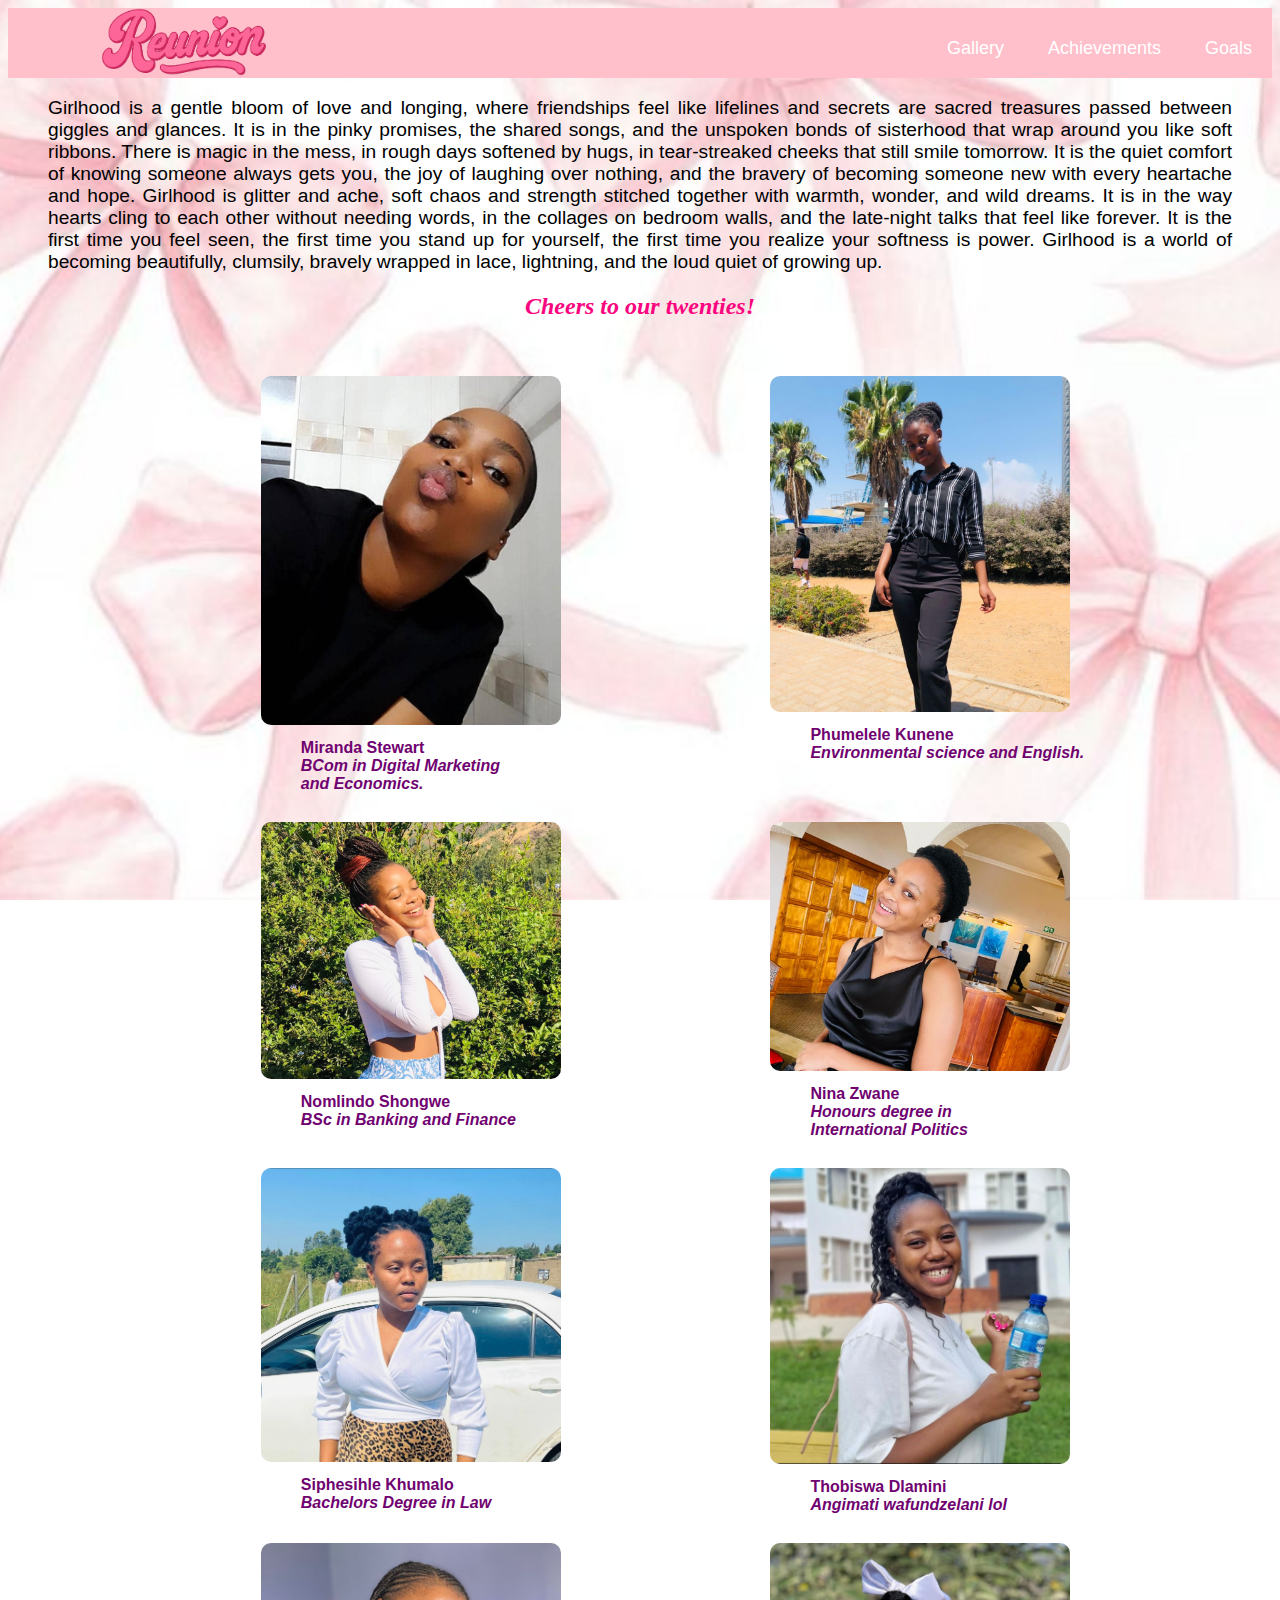
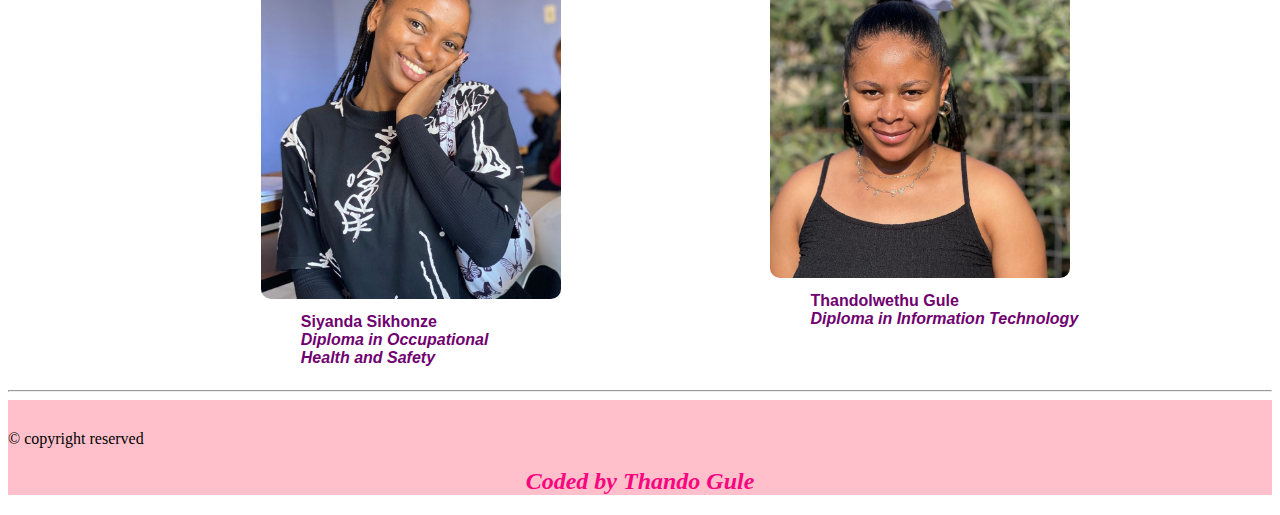
<file: index.html>
<!DOCTYPE html>
<html>
    <head>
        <meta charset="UTF-8">
        <meta name="viewport" content="width=device-width, initial-scale=1"> 
        <link rel="stylesheet" href="style.css"> 
        <title>Reunion?</title>
    </head>

    <body> 

            <img src="Images/logo.png" class="hello">
        <div id="menu"> 

            <a href="gallery.html" title="goes to gallery">Gallery</a>
            <a href="achievements.html">Achievements</a>
            <a href="goals.html">Goals</a>
        </div>

            <p>
                Girlhood is a gentle bloom of love and longing, where friendships feel like lifelines 
                and secrets are sacred treasures passed between giggles and glances. It is in the pinky 
                promises, the shared songs, and the unspoken bonds of sisterhood that wrap around you 
                like soft ribbons. There is magic in the mess, in rough days softened by hugs, in 
                tear-streaked cheeks that still smile tomorrow. It is the quiet comfort of knowing someone 
                always gets you, the joy of laughing over nothing, and the bravery of becoming someone 
                new with every heartache and hope. Girlhood is glitter and ache, soft chaos and strength 
                stitched together with warmth, wonder, and wild dreams.
                It is in the way hearts cling to each other without needing words, in the collages on bedroom
                walls, and the late-night talks that feel like forever.
                It is the first time you feel seen, the first time you stand up for yourself, the first 
                time you realize your softness is power.
                Girlhood is a world of becoming beautifully, clumsily, bravely wrapped in lace, lightning, 
                and the loud quiet of growing up.
            </p>
   
    <h2 style="text-align: center;">Cheers to our twenties!</h2>
    <br/>
    <br/>
    
        <div class="gallery">
            <div class="grid">  
                <div class="friends">
            <a href="Miranda.html" title="The glue of the group"><img src="Images/mimie-1.jpeg"/></a>
            <p class="caption"><b>Miranda Stewart</b><br/><i>BCom in Digital Marketing 
                <br/> and Economics.</i></p>
            </div>
            

            <div class="friends">
            <a href="Phumelele.html"title="The compassionate one in the group"><img src="Images/phumelele-1.jpeg"/></a>
            <p class="caption"><b>Phumelele Kunene</b><br/><i>Environmental science and English.</i></p>
            
        </div>
           
            <div class="friends">
            <a href="Nomlindo.html" title="The detective in the group"><img src="Images/nomlindo-2.jpeg"/></a>
            <p class="caption"><b>Nomlindo Shongwe</b><br/><i>BSc in Banking and Finance</i></p>
        </div>
            
            <div class="friends">
            <a href="Nina.html" title="The housewife of the group"><img src="Images/nina-4.jpeg"/></a>
            <p class="caption"><b>Nina Zwane</b><br/><i>Honours degree in <br/>International Politics</i></p>
        </div>

        <div class="friends">
            <a href="Siphesihle.html"title="The celebrity in the group"><img src="Images/sphe-7.jpeg"/></a>
            <p class="caption"><b>Siphesihle Khumalo</b><br/><i>Bachelors Degree in Law</i></p>
        </div>

        <div class="friends">
            <a href="Thobiswa.html"title="The main character of the group"><img src="Images/thobiswa-2.jpeg"/></a>
            <p class="caption"><b>Thobiswa Dlamini</b><br/><i>Angimati wafundzelani lol</i></p>
        </div>

        <div class="friends">
            <a href="Siyanda.html"title="The certified survivor of the group"><img src="Images/siyanda-2.jpeg"/></a>
            <p class="caption"><b>Siyanda Sikhonze</b><br/><i>Diploma in Occupational<br/> Health and Safety</i></p>
        </div>

        <div class="friends">
            <a href="Thando.html" title="The wildcard in the group"><img src="Images/thando-1.jpeg"/></a>
            <p class="caption"><b>Thandolwethu Gule</b><br/><i>Diploma in Information Technology</i></p>
        </div>

        </div>
            </div>
             <br/>
                <br/>

            <hr>
            <footer>
                &copy; copyright reserved
                
                <br/>
                <h2 style="text-align: center;">Coded by Thando Gule</h2>

            </footer>
    </body>

</html>
</file>
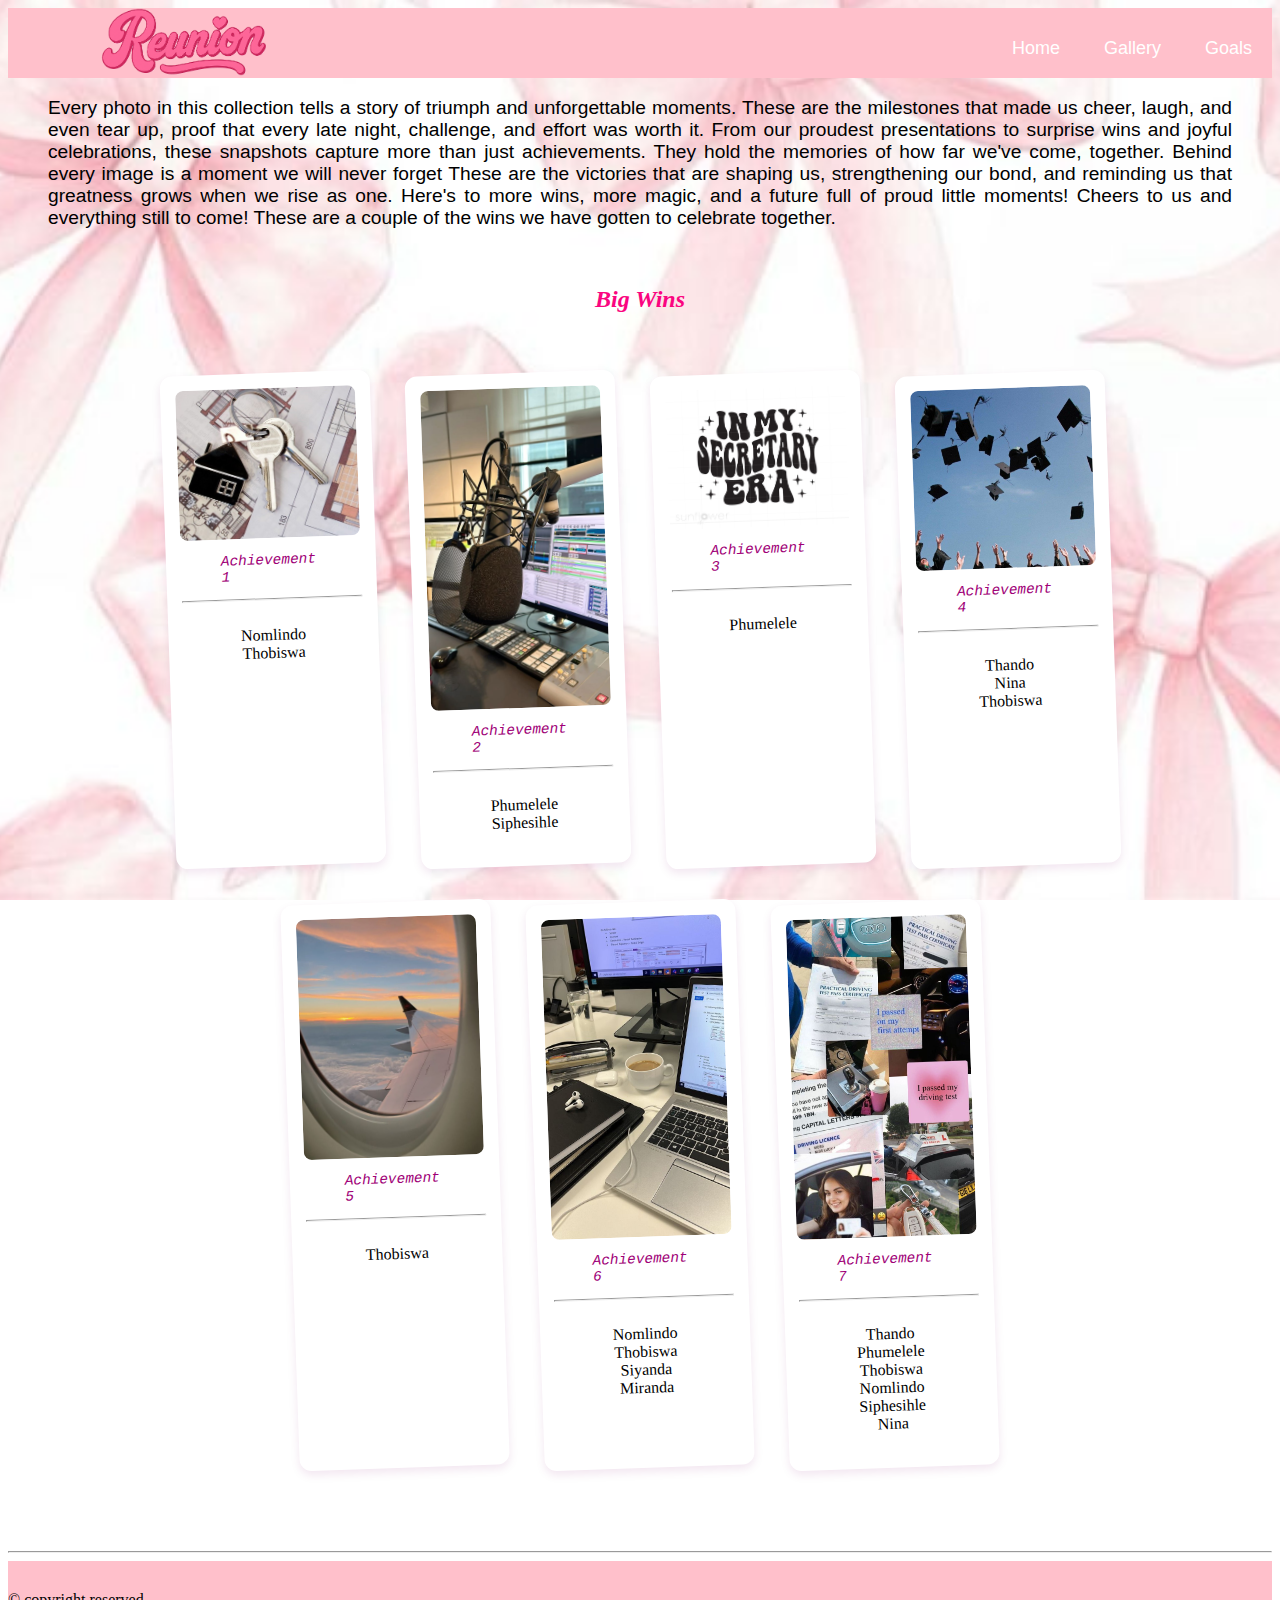
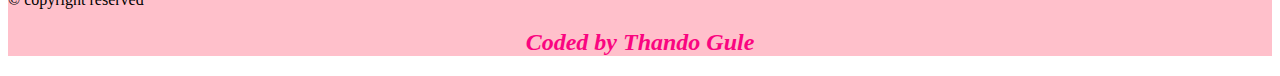
<file: achievements.html>
<!DOCTYPE html>
<html>
    <head>
        <link rel="stylesheet" href="style.css">
        <title>Achievements</title>
    </head>
    <body>

        <img src="Images/logo.png" class="hello">
        <div id="menu">
            <a href="index.html">Home</a>
            <a href="gallery.html">Gallery</a> 
            <a href="goals.html">Goals</a>
        </div> 

        
        <p>Every photo in this collection tells a story of triumph and unforgettable moments.
            These are the milestones that made us cheer, laugh, and even tear up, proof that every late night,
            challenge, and effort was worth it. From our proudest presentations to surprise wins and joyful celebrations,
            these snapshots capture more than just achievements. They hold the memories of how far we've come, together.
            Behind every image is a moment we will never forget 
            These are the victories that are shaping us, strengthening our bond, and reminding us
            that greatness grows when we rise as one.
            Here's to more wins, more magic, and a future full of proud little moments! 
            Cheers to us and everything still to come! These are a couple of the wins we have gotten to celebrate together.</p>
            <br/>

        <h2 style="text-align: center;">Big Wins</h2>

        <div class="polaroid-gallery">
            <div class="polaroid">
                <img src="Images/ach-1.jpg" alt="Achievement 1">
                <p class="polaroid-label">Achievement 1<hr><br/>Nomlindo <br/> Thobiswa</p>
            </div>
            <div class="polaroid">
                <img src="Images/ach-2.jpg" alt="Achievement 2">
                <p class="polaroid-label">Achievement 2<hr><br/>Phumelele<br/>Siphesihle</p>
            </div>
            <div class="polaroid">
                <img src="Images/ach-3.jpg" alt="Achievement 3">
                <p class="polaroid-label">Achievement 3<hr><br/>Phumelele</p>
            </div>
            <div class="polaroid">
                <img src="Images/ach-4.jpg" alt="Achievement 4">
                <p class="polaroid-label">Achievement 4<hr><br/>Thando<br/>Nina<br/>Thobiswa</p>
            </div>
            <div class="polaroid">
                <img src="Images/ach-5.jpg" alt="Achievement 5">
                <p class="polaroid-label">Achievement 5<hr><br/>Thobiswa</p>
            </div>
            <div class="polaroid">
                <img src="Images/ach-6.jpg" alt="Achievement 6">
                <p class="polaroid-label">Achievement 6<hr> <br/>Nomlindo<br/>Thobiswa<br/>Siyanda<br/>Miranda</p>
            </div>
            <div class="polaroid">
                <img src="Images/ach-7.jpg" alt="Achievement 7">
                <p class="polaroid-label">Achievement 7<hr> <br/>Thando<br/>Phumelele<br/>Thobiswa<br/>Nomlindo<br/>Siphesihle<br/>Nina</p>
            </div>
        </div>
       
                <br/>
                <br/>
            <hr>
                <footer>
                    &copy; copyright reserved
                    
                    <br/>
                    <h2 style="text-align: center;">Coded by Thando Gule </h2>
                </footer>
    </body>


</html>
</file>
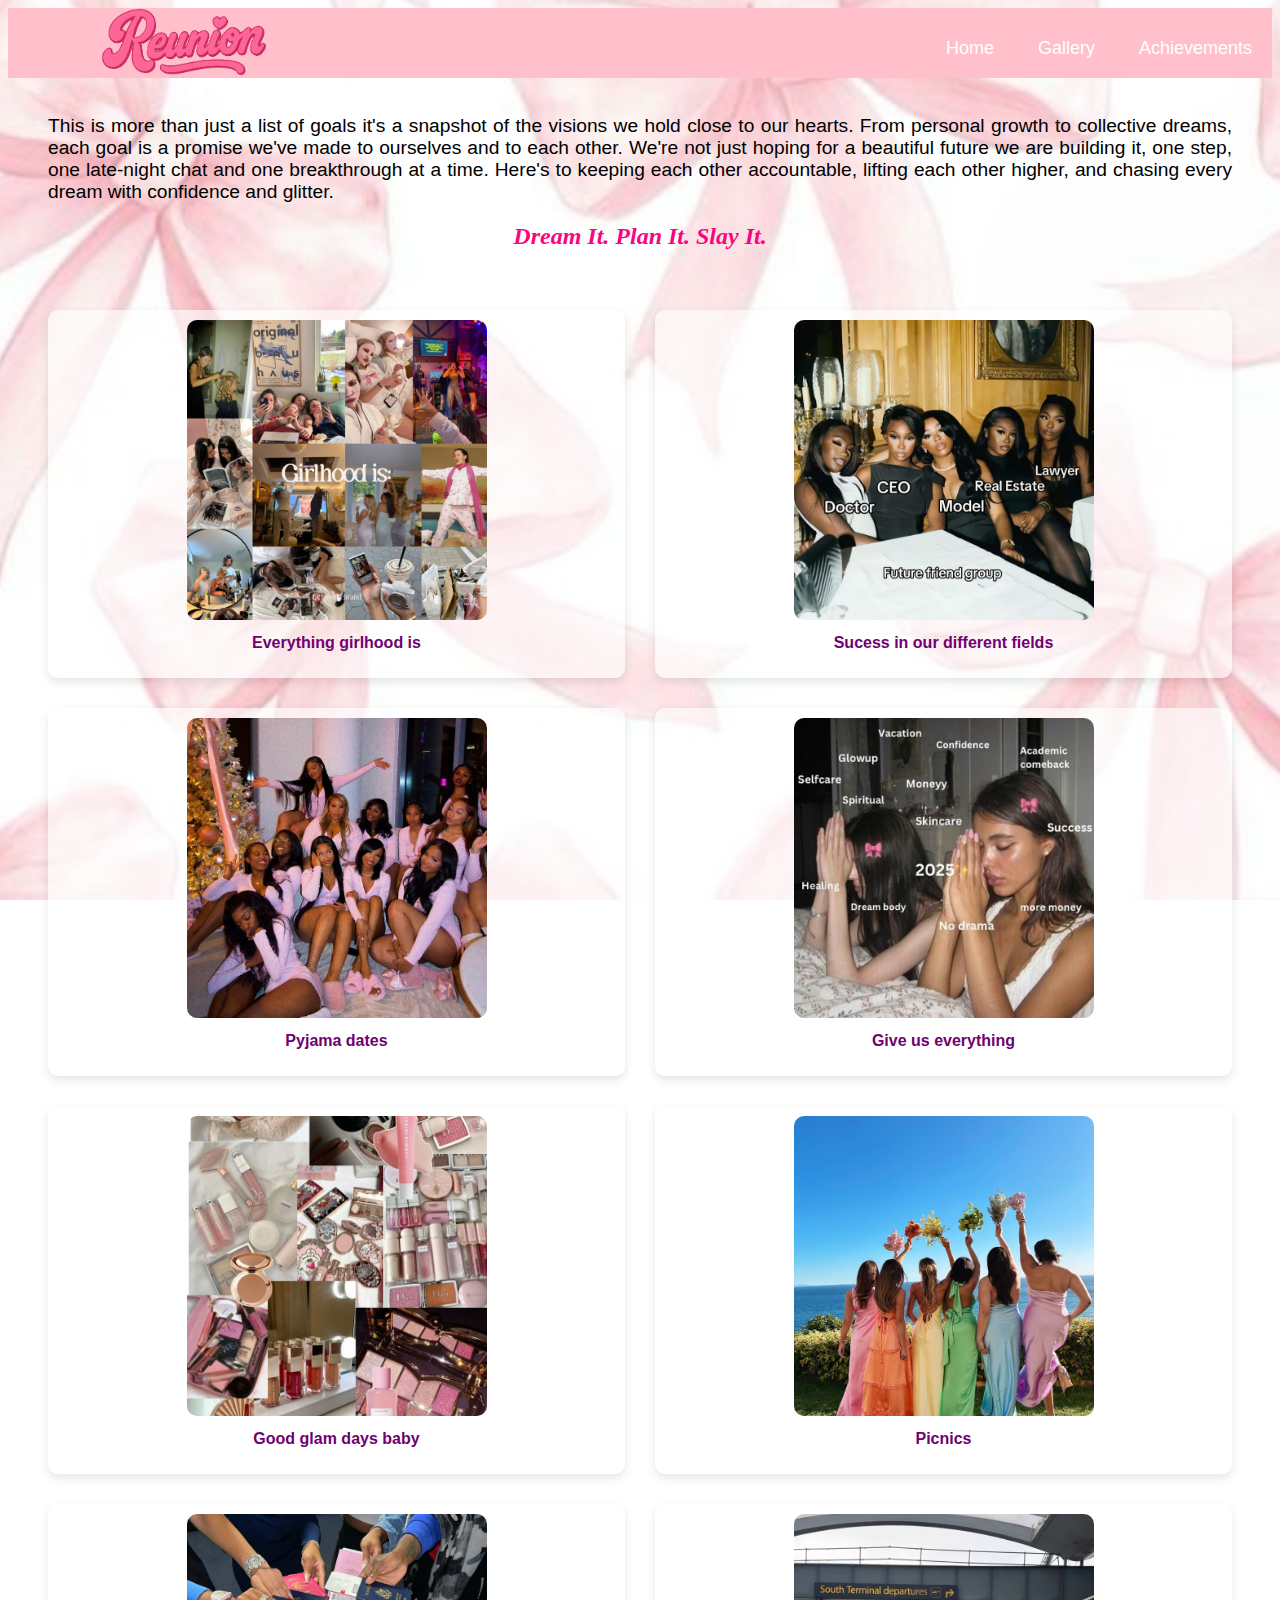
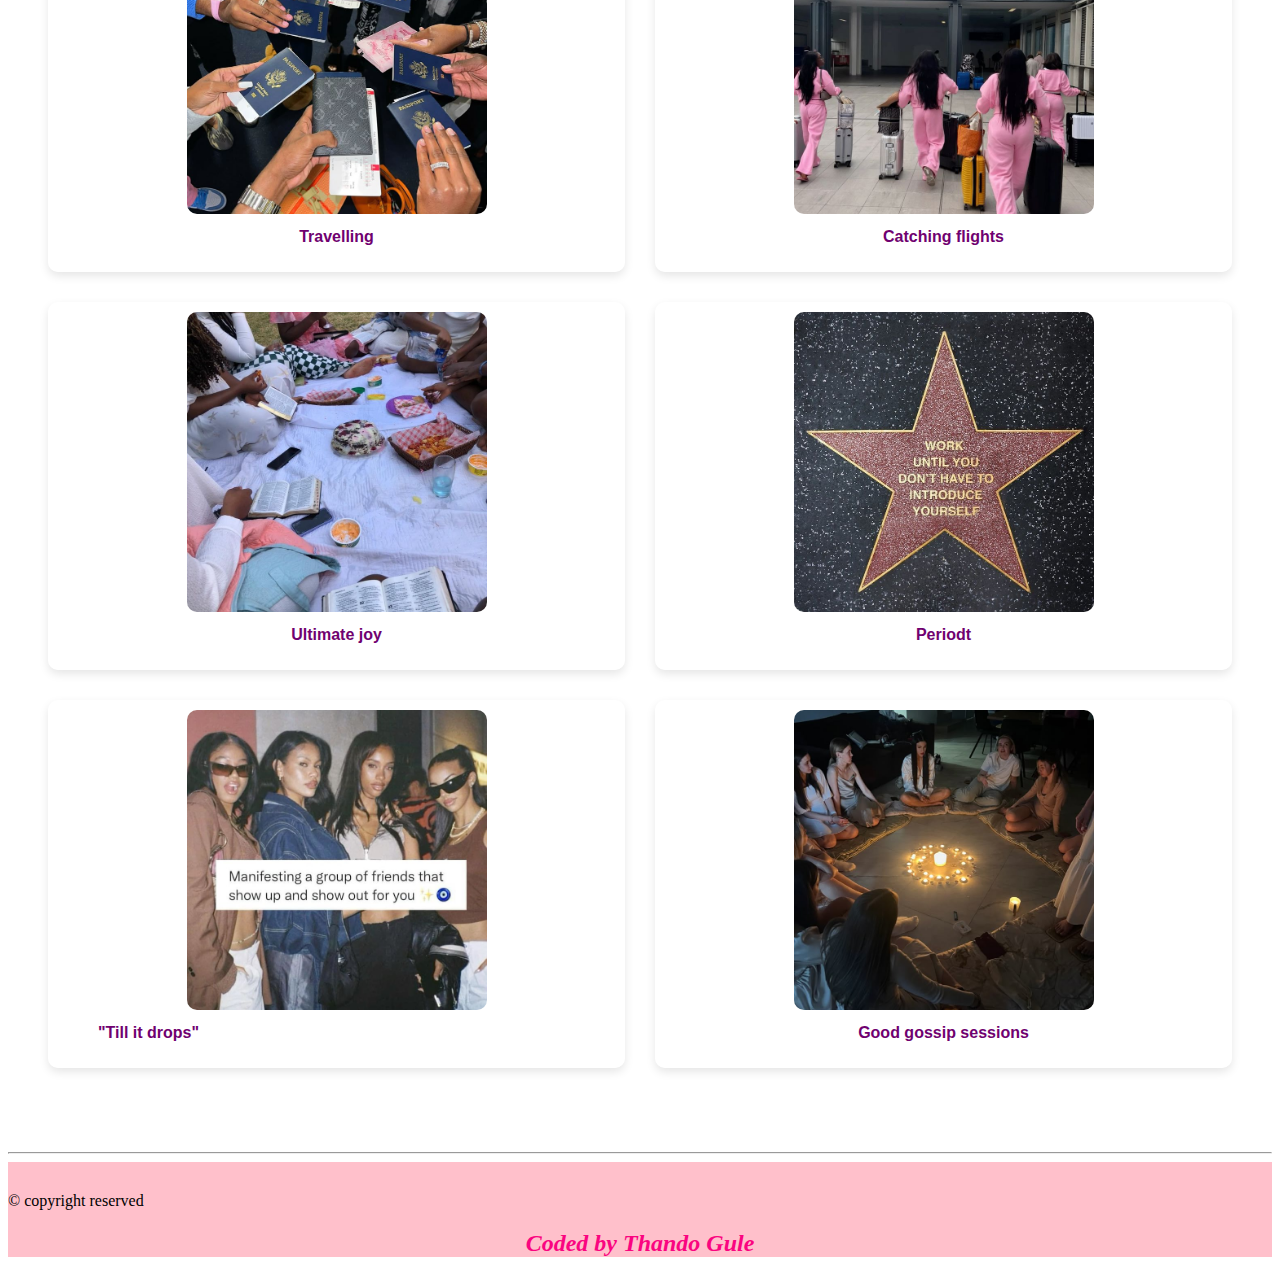
<file: goals.html>
<!DOCTYPE html>
<html>
    <head>
        <link rel="stylesheet" href="style.css">
        <title>Goals</title>
    </head>
    <body>

        <img src="Images/logo.png" class="hello">
        <div id="menu">
            <a href="index.html">Home</a>
            <a href="gallery.html">Gallery</a> 
            <a href="achievements.html">Achievements</a>      
        </div> 
        <br/>

        
        <p>This is more than just a list of goals it's a snapshot of the visions we hold close to our hearts. 
            From personal growth to collective dreams, each goal is a promise we've made to ourselves and to each other. 
            We're not just hoping for a beautiful future we are building it, one step, one late-night chat 
            and one breakthrough at a time. Here's to keeping each other accountable, 
            lifting each other higher, and chasing every dream with confidence and glitter.</p>

        
        <h2 style="text-align: center;">Dream It. Plan It. Slay It.</h2>
        <div class="goals">
        <div class="image-card">
            <img src="Images/day-10.jpg" alt="Things we wish for">
            <p class="caption1">Everything girlhood is</p>
        </div>

        <div class="image-card">
            <img src="Images/day-2.jpg" alt="Things we wish for">
            <p class="caption1">Sucess in our different fields</p>
        </div>

        <div class="image-card">
            <img src="Images/day-3.jpg" alt="Things we wish for">
            <p class="caption1">Pyjama dates</p>
        </div>

        <div class="image-card">
            <img src="Images/day-4.jpg" alt="Things we wish for">
            <p class="caption1">Give us everything</p>
        </div>
        
        <div class="image-card">
            <img src="Images/day-5.jpeg" alt="Things we wish for">
            <p class="caption1">Good glam days baby</p>
        </div>

        <div class="image-card">
            <img src="Images/day-6.jpeg" alt="Things we wish for">
            <p class="caption1">Picnics</p>
        </div>

        <div class="image-card">
            <img src="Images/day-7.jpg" alt="Things we wish for">
            <p class="caption1"> Travelling </p>
        </div>

        <div class="image-card">
            <img src="Images/day-8.jpg" alt="Things we wish for">
            <p class="caption1">Catching flights</p>
        </div>

        <div class="image-card">
            <img src="Images/day-9.jpg" alt="Things we wish for">
            <p class="caption1">Ultimate joy</p>
        </div>

        <div class="image-card">
            <img src="Images/day1.jpg" alt="Things we wish for">
            <p class="caption1">Periodt</p>
        </div>

        <div class="image-card">
            <img src="Images/day-11.jpg" alt="Things we wish for">
            <p class="caption">"Till it drops"</p>
        </div>

        <div class="image-card">
            <img src="Images/day-12.jpg" alt="Things we wish for">
            <p class="caption1">Good gossip sessions</p>
        </div>
    </div>

            <br/>
            <br/>
            <hr>
            <footer>
                &copy; copyright reserved
                <br/>
                <h2 style="text-align: center;">Coded by Thando Gule </h2>
            </footer>

    </body>


</html>
</file>
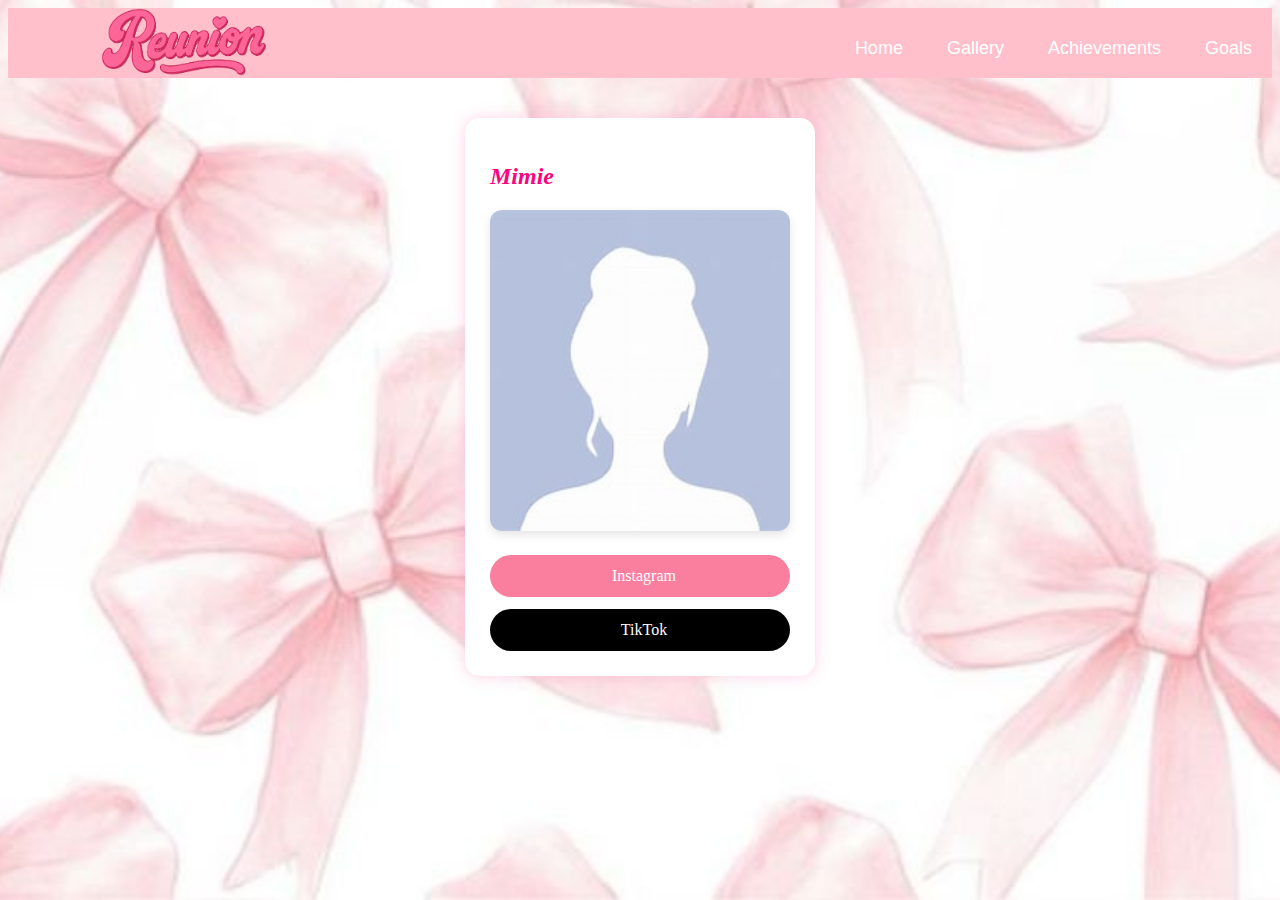
<file: Miranda.html>
<!DOCTYPE html>
<html>
    <head>
        <link rel="stylesheet" href="style.css">
        <title>Miranda</title>
    </head>
    <body>

        <img src="Images/logo.png" class="hello">
        <div id="menu">
            <a href="index.html">Home</a>
            <a href="gallery.html">Gallery</a> 
            <a href="achievements.html">Achievements</a>      
            <a href="goals.html">Goals</a>
        </div> 

 <div class="photo-card">
        <h2>Mimie </h2>
            <img src="Images/OIP.jpeg" alt="" class="profile-pic">

            <div class="social-buttons">
                <a href="https://instagram.com/the_black_colored" target="_blank" class="btn insta">
                    <i class="fab fa-instagram"></i> Instagram
                </a>

                <a href="https://tiktok.com/@theblackcolored7" target="_blank" class="btn tiktok">
                    <i class="fab fa-tiktok"></i> TikTok
                </a>

            </div>
        </div>

    </body>


</html>
</file>
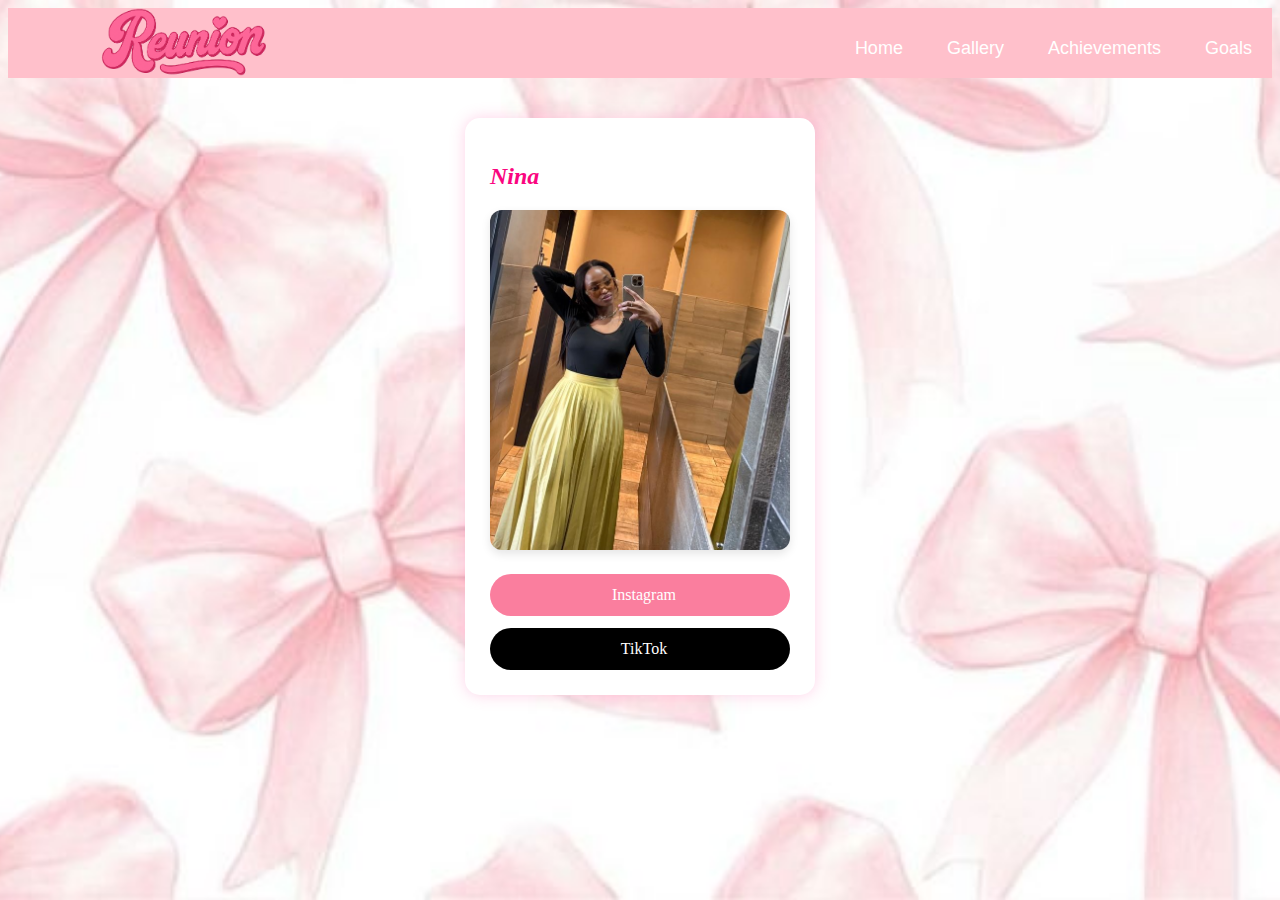
<file: Nina.html>
<!DOCTYPE html>
<html>
    <head>
        <link rel="stylesheet" href="style.css">
        <title>Nina</title>
    </head>
    <body>

        <img src="Images/logo.png" class="hello">
        <div id="menu"> 
            <a href="index.html">Home</a>
            <a href="gallery.html">Gallery</a> 
            <a href="achievements.html">Achievements</a>      
            <a href="goals.html">Goals</a>
        </div>

 <div class="photo-card">
        <h2>Nina </h2>
            <img src="Images/nina1.jpeg" alt="Nina" class="profile-pic">

            <div class="social-buttons">
                <a href="https://instagram.com/ninaa.sparkles" target="_blank" class="btn insta">
                    <i class="fab fa-instagram"></i> Instagram
                </a>

                <a href="https://tiktok.com/@ninaa_sparkles" target="_blank" class="btn tiktok">
                    <i class="fab fa-tiktok"></i> TikTok
                </a>
                
            </div>
        </div>

    </body>


</html>
</file>
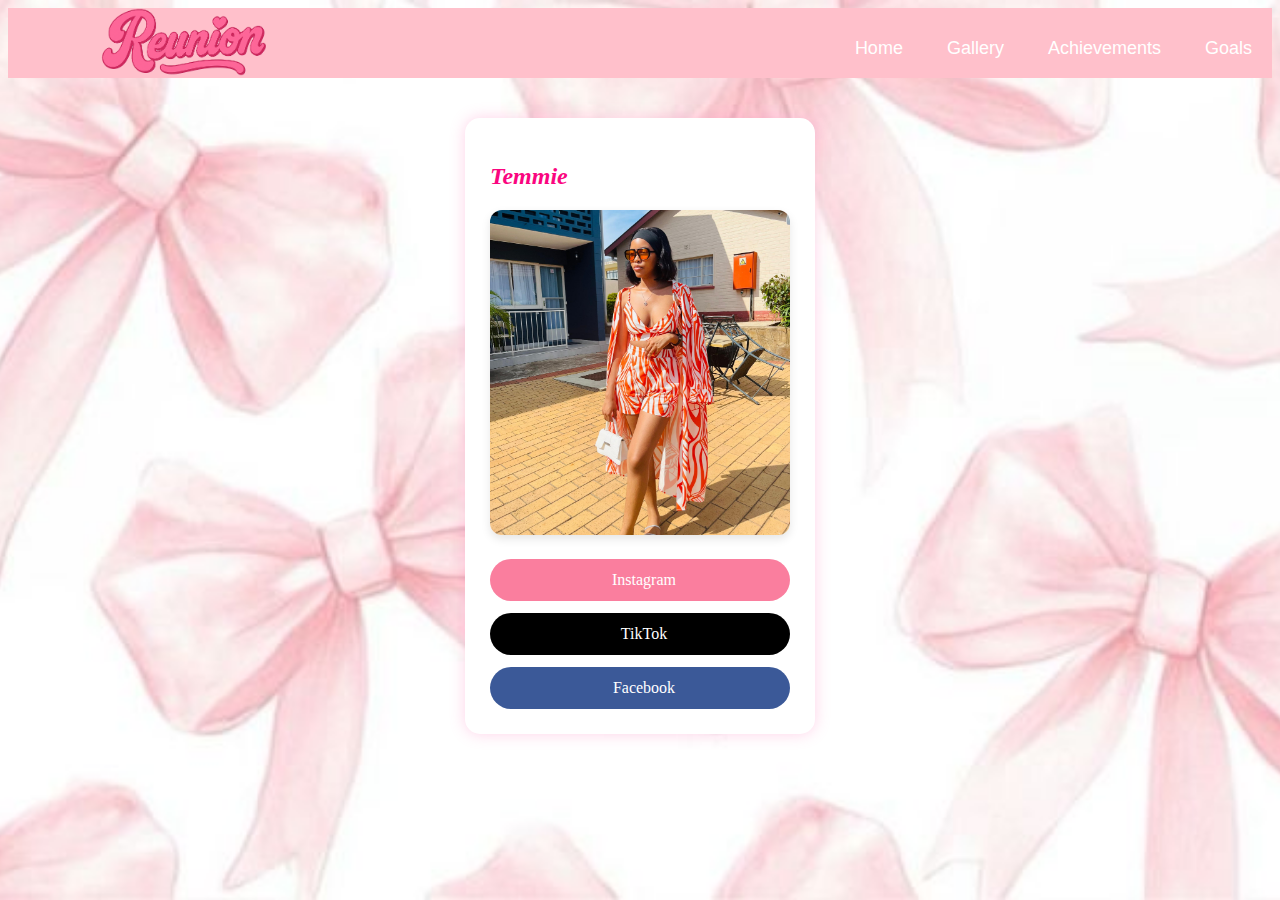
<file: Nomlindo.html>
<!DOCTYPE html>
<html>
    <head>
        <link rel="stylesheet" href="style.css">
        <title>Nomlindo</title>
    </head>
    <body>

        <img src="Images/logo.png" class="hello">
        <div id="menu">
            <a href="index.html">Home</a>
            <a href="gallery.html">Gallery</a> 
            <a href="achievements.html">Achievements</a>      
            <a href="goals.html">Goals</a>
        </div> 

 <div class="photo-card">
        <h2>Temmie</h2>
            <img src="Images/nomlindo1.jpeg" alt="" class="profile-pic">

            <div class="social-buttons">
                <a href="https://instagram.com/nomlindo_shongwe" target="_blank" class="btn insta">
                    <i class="fab fa-instagram"></i> Instagram
                </a>

                <a href="https://www.tiktok.com/@temmie_53" target="_blank" class="btn tiktok">
                    <i class="fab fa-tiktok"></i> TikTok
                </a>

                <a href="https://facebook.com/@nommy.shongwe" target="_blank" class="btn fb">
                    <i class="fab fa-facebook-f"></i> Facebook
                </a>
            </div>
        </div>

    </body>


</html>
</file>
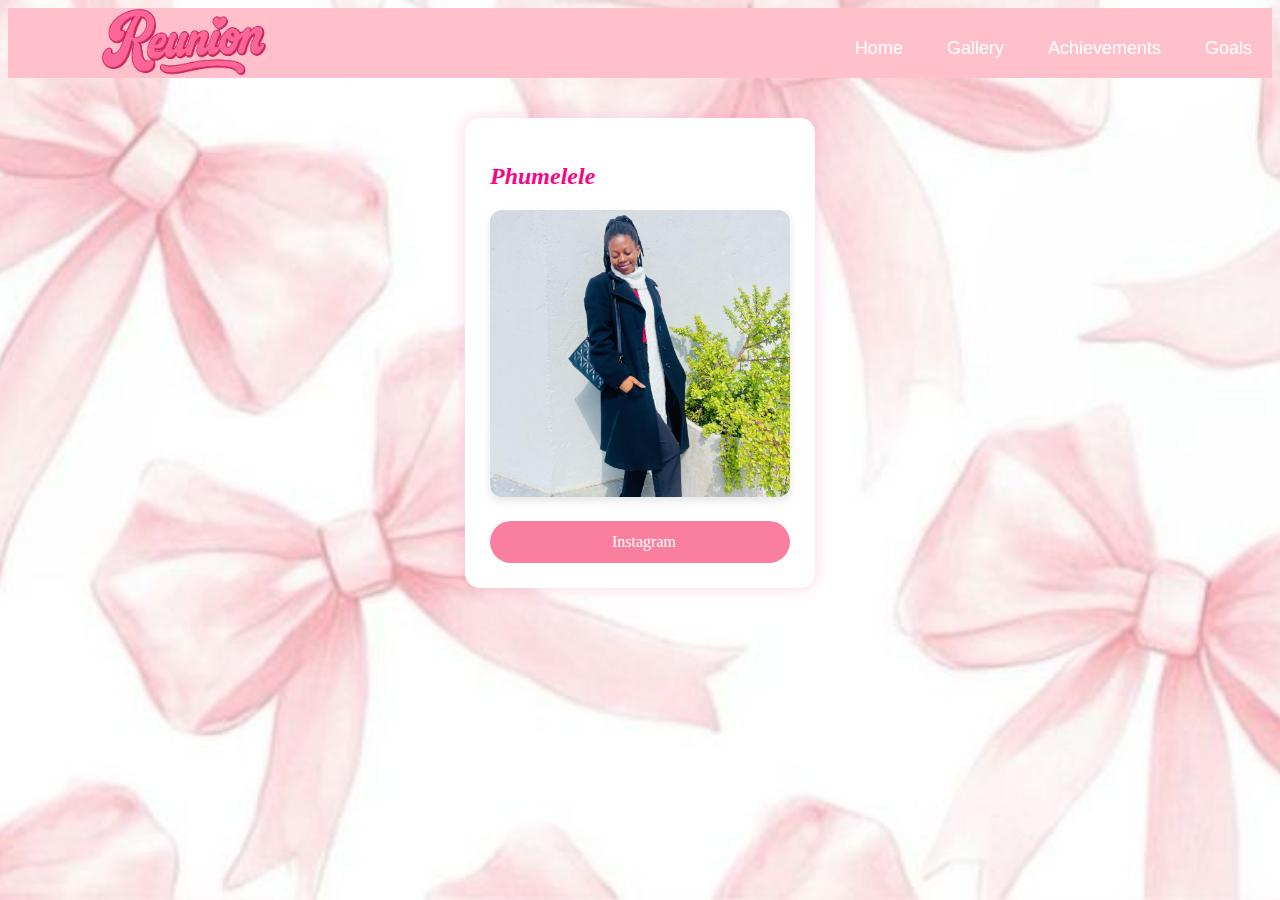
<file: Phumelele.html>
<!DOCTYPE html>
<html>
    <head>
        <link rel="stylesheet" href="style.css">
        <title>Phumelele</title>
    </head>
    <body>

        <img src="Images/logo.png" class="hello">
        <div id="menu">
            <a href="index.html">Home</a>
            <a href="gallery.html">Gallery</a> 
            <a href="achievements.html">Achievements</a>      
            <a href="goals.html">Goals</a>
        </div> 

 <div class="photo-card">
        <h2>Phumelele</h2>
            <img src="Images/phumelele1.jpeg" alt="" class="profile-pic">

            <div class="social-buttons">
                <a href="https://instagram.com/she_is_kiinging" target="_blank" class="btn insta">
                    <i class="fab fa-instagram"></i> Instagram
                </a>
            </div>
        </div>

    </body>


</html>
</file>
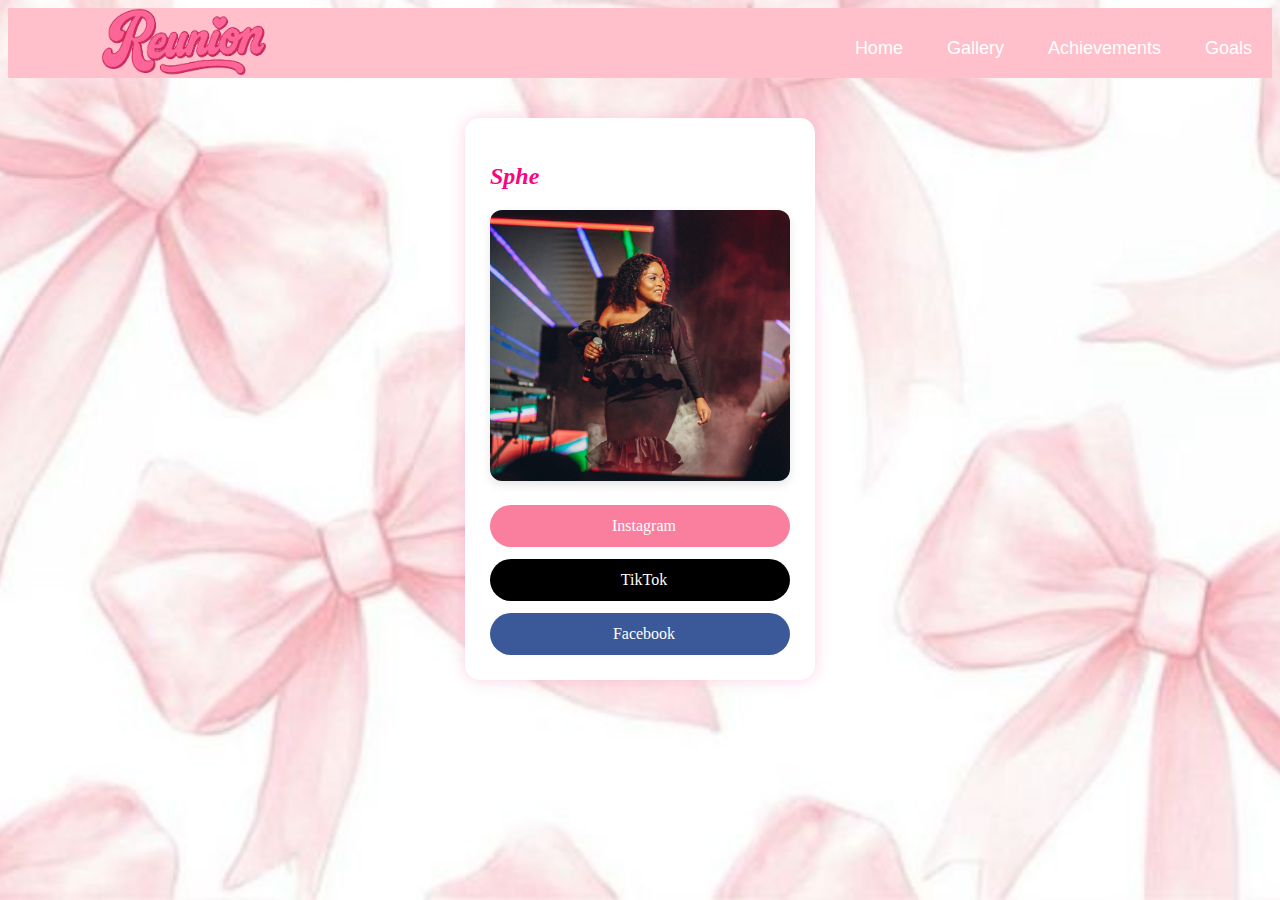
<file: Siphesihle.html>
<!DOCTYPE html>
<html>
    <head>
        <link rel="stylesheet" href="style.css">
        <title>Siphesihle</title>
    </head>
    <body>

        <img src="Images/logo.png" class="hello">
        <div id="menu">
            <a href="index.html">Home</a>
            <a href="gallery.html">Gallery</a> 
            <a href="achievements.html">Achievements</a>      
            <a href="goals.html">Goals</a>
        </div> 

 <div class="photo-card">
    <h2>Sphe</h2>
            <img src="Images/sphe1.jpeg" alt="" class="profile-pic">

            <div class="social-buttons">
                <a href="https://instagram.com/redh.eartoflove" target="_blank" class="btn insta">
                    <i class="fab fa-instagram"></i> Instagram
                </a>

                <a href="https://tiktok.com/@redheartoflove" target="_blank" class="btn tiktok">
                    <i class="fab fa-tiktok"></i> TikTok
                </a>

                <a href="https://facebook.com/@redheartoflove.mabaso" target="_blank" class="btn fb">
                    <i class="fab fa-facebook-f"></i> Facebook
                </a>
            </div>
        </div>

    </body>


</html>
</file>
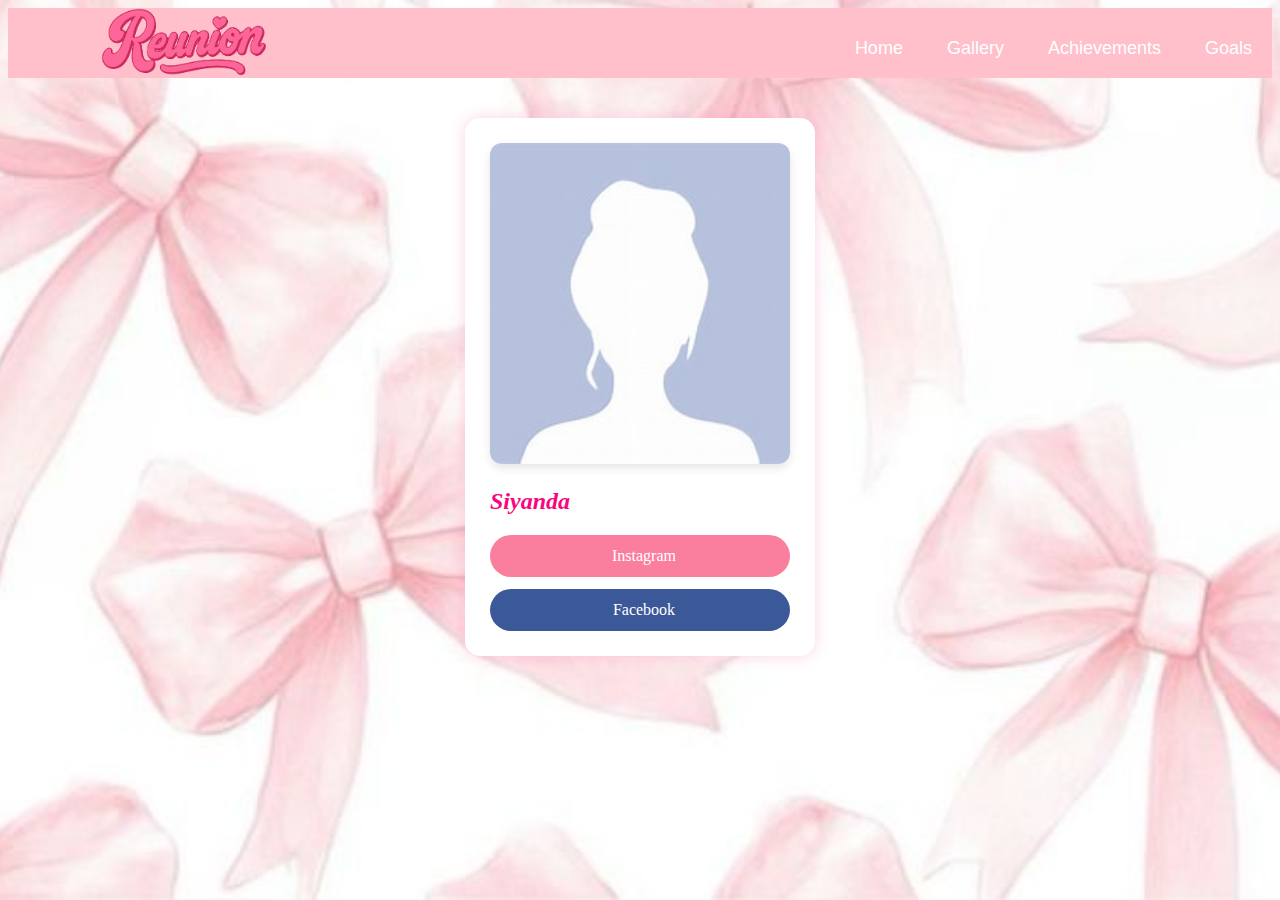
<file: Siyanda.html>
<!DOCTYPE html>
<html>
    <head>
        <link rel="stylesheet" href="style.css">
        <title>Siyanda</title>
    </head>
    <body>

        <img src="Images/logo.png" class="hello">
        <div id="menu"> 
            <a href="index.html">Home</a>
            <a href="gallery.html">Gallery</a> 
            <a href="achievements.html">Achievements</a>      
            <a href="goals.html">Goals</a>
        </div>


 <div class="photo-card">
            <img src="Images/OIP.jpeg" alt="" class="profile-pic">
            <h2>Siyanda</h2>

            <div class="social-buttons">
                <a href="https://instagram.com/yandasikhondze" target="_blank" class="btn insta">
                    <i class="fab fa-instagram"></i> Instagram
                </a>

                <a href="https://facebook.com/siyanda.sikhondze.5" target="_blank" class="btn fb">
                    <i class="fab fa-facebook-f"></i> Facebook
                </a>
            </div>
        </div>

    </body>


</html>
</file>
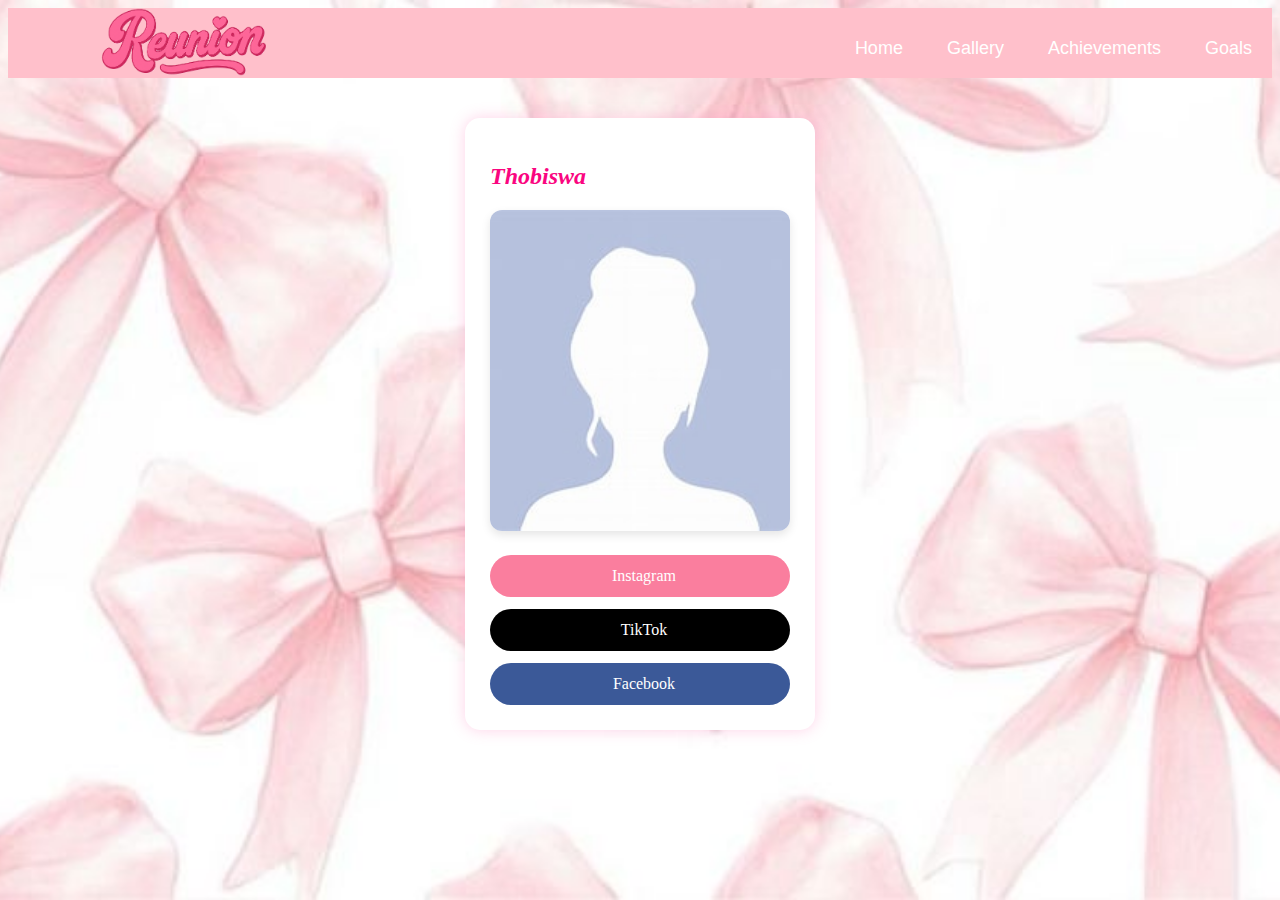
<file: Thobiswa.html>
<!DOCTYPE html>
<html>
    <head>
        <link rel="stylesheet" href="style.css">
        <title>Thobiswa</title>
    </head>
    <body>

        <img src="Images/logo.png" class="hello">
        <div id="menu"> 
            <a href="index.html">Home</a>
            <a href="gallery.html">Gallery</a> 
            <a href="achievements.html">Achievements</a>      
            <a href="goals.html">Goals</a>
        </div>

        <div class="photo-card">
            <h2>Thobiswa</h2>
            <img src="Images/OIP.jpeg" alt="" class="profile-pic">

            <div class="social-buttons">
                <a href="https://instagram.com/thobiswa_dlamini" target="_blank" class="btn insta">
                    <i class="fab fa-instagram"></i> Instagram
                </a>

                <a href="https://www.tiktok.com/@thobiswa_?_t=ZM-8xQbpZNzQLW&_r=1" target="_blank" class="btn tiktok">
                    <i class="fab fa-tiktok"></i> TikTok
                </a>

                <a href="https://www.facebook.com/profile.php?id=61557286982051" target="_blank" class="btn fb">
                    <i class="fab fa-facebook-f"></i> Facebook
                </a>
            </div>
        </div>
    </body>


</html>
</file>
<file: style.css>
body{
    background: url(Images/girls-1.jpg);
    background-repeat: no-repeat;
    background-attachment: fixed;  
    background-position: center;
    background-size: cover;
}


.hello{
  position: absolute;
  height: auto;
  left: 100px;
  width: 170px;
}

#menu{
    width:100%;
    height:40px;
    background-color:#ffc0cb;
    padding-top: 30px;
    text-align: right;
    justify-content:space-between;
}

#menu a{
    color:#ffffff;
    font-family: Helvetica, sans-serif;
    font-size: 18px;
    text-decoration:none;
    font-weight: 400;
    padding-left: 20px;
    padding-right: 20px;
   
}
#menu a:hover{
    color: #fa0580;
}

h2{
    font-size: x-large;
    font-weight: 800;
    font-style: italic;
    font-display:auto;
    color: #fa0580;
}

.gallery img:hover{
    box-shadow: 0 10px 30px rgba(172, 11, 118, 0.562);
    transform: scale(0.9);
}

.grid {
  display: grid;
  grid-template-columns: repeat(2, 1fr); /* 2 columns */
  gap: 0.8%; /* space between rows and columns */
  padding-left: 20%;
}

.grid img {
  width: 300px;
  height:fit-content;
  border-radius: 10px;
}

p{
    font-family: Helvetica, sans-serif;
    color: black;
    font-style:normal;
    text-align: justify;
    text-decoration:none;
    font-size: larger;
    padding-inline: 40px;
}

.goals {
  display: grid;
  grid-template-columns: repeat(2, auto);
  grid-auto-rows: auto;
  margin: auto;
  gap: 30px;
  padding: 40px;
}

.image-card {
  background: rgba(255, 255, 255, 0.6);
  padding: 10px;
  border-radius: 10px;
  text-align: center;
  box-shadow: 0 4px 10px rgba(0, 0, 0, 0.1);
  transition: transform 0.3s ease;
}

.image-card img {
  width: 300px;
  height: 300px;
  object-fit: cover;
  border-radius: 10px;
  transition: transform 0.3s ease, box-shadow 0.3s ease;
}

.image-card img:hover {
  transform: scale(0.95);
  box-shadow: 0 10px 30px rgba(172, 11, 118, 0.562);
}

.caption {
  font-family: 'Helvetica', sans-serif;
  color: rgb(112, 1, 112);
  font-weight: bold;
  text-align: auto;
  margin-top: 10px;
  font-size: 1rem;
}

.caption1 {
  font-family: 'Helvetica', sans-serif;
  color: rgb(112, 1, 112);
  font-weight: bold;
  text-align: center;
  margin-top: 10px;
  font-size: 1rem;
}

.diary {
  column-count: 4;
  column-gap: 20px;
  padding: 40px;
  max-width: 1400px;
  margin: auto;
  text-align: center;
}

.diary-entry {
  break-inside: avoid;
  margin-bottom: 20px;
  background: rgba(255, 255, 255, 0.95);
  border-radius: 10px;
  padding: 10px;
  box-shadow: 0 4px 10px rgba(0, 0, 0, 0.1);
  display: inline-block;
  width: 100%;
  transition: transform 0.3s ease;
}

.diary-entry img {
  width: 100%;
  height: auto;
  border-radius: 10px;
  display: block;
  transition: transform 0.3s ease, box-shadow 0.3s ease;
}

.diary-entry img:hover {
  transform: scale(0.95);
  box-shadow: 0 10px 30px rgba(172, 11, 118, 0.562);
}

.polaroid-gallery {
  display: flex;
  flex-wrap: wrap;
  justify-content: center;
  gap: 35px;
  padding: 40px;
}

.polaroid {
  background: white;
  border: 5px solid #fff;
  box-shadow: 0 4px 10px rgba(131, 6, 104, 0.1);
  width: 180px;
  transform: rotate(-2deg);
  transition: transform 0.3s ease;
  text-align: center;
  padding: 10px;
  border-radius: 12px;
  
}

.polaroid:hover {
  transform: rotate(0deg) scale(1.07);
  box-shadow: 0 10px 25px rgba(172, 11, 118, 0.4);
}

.polaroid img {
  width: 100%;
  height: auto;
  border-radius: 8px;
}

.polaroid-label {
  font-family: 'Courier New', Courier, monospace;
  font-size: 0.9rem;
  margin-top: 10px;
  color: #a00077;
  font-style: italic;
}

.photo-card {
  background: white;
  padding: 25px;
  width: 300px;
  margin: 40px auto;
  border-radius: 15px;
  box-shadow: 0 0 15px rgba(255, 105, 180, 0.3);
}

.profile-pic {
  width: 100%;
  border-radius: 12px;
  box-shadow: 0 4px 10px rgba(0,0,0,0.1);
}

.social-buttons {
  margin-top: 20px;
  display: flex;
  flex-direction: column;
  gap: 12px;
}

.btn {
  padding: 12px;
  font-size: 16px;
  border: none;
  border-radius: 30px;
  color: white;
  text-decoration: none;
  display: flex;
  align-items: center;
  justify-content: center;
  gap: 8px;
  backdrop-filter: blur(5px);
  transition: transform 0.2s ease;
}

.insta { background-color: #fa7e9e; }
.tiktok { background-color: #000000; }
.fb { background-color: #3b5998; }

.btn:hover {
  transform: scale(1.05);
  opacity: 0.9;
}

footer{
    position: relative;
    width:100%;
    height:15%;
    background-color:pink;
    padding-top: 30px;
    justify-content: space-between;
}
</file>
